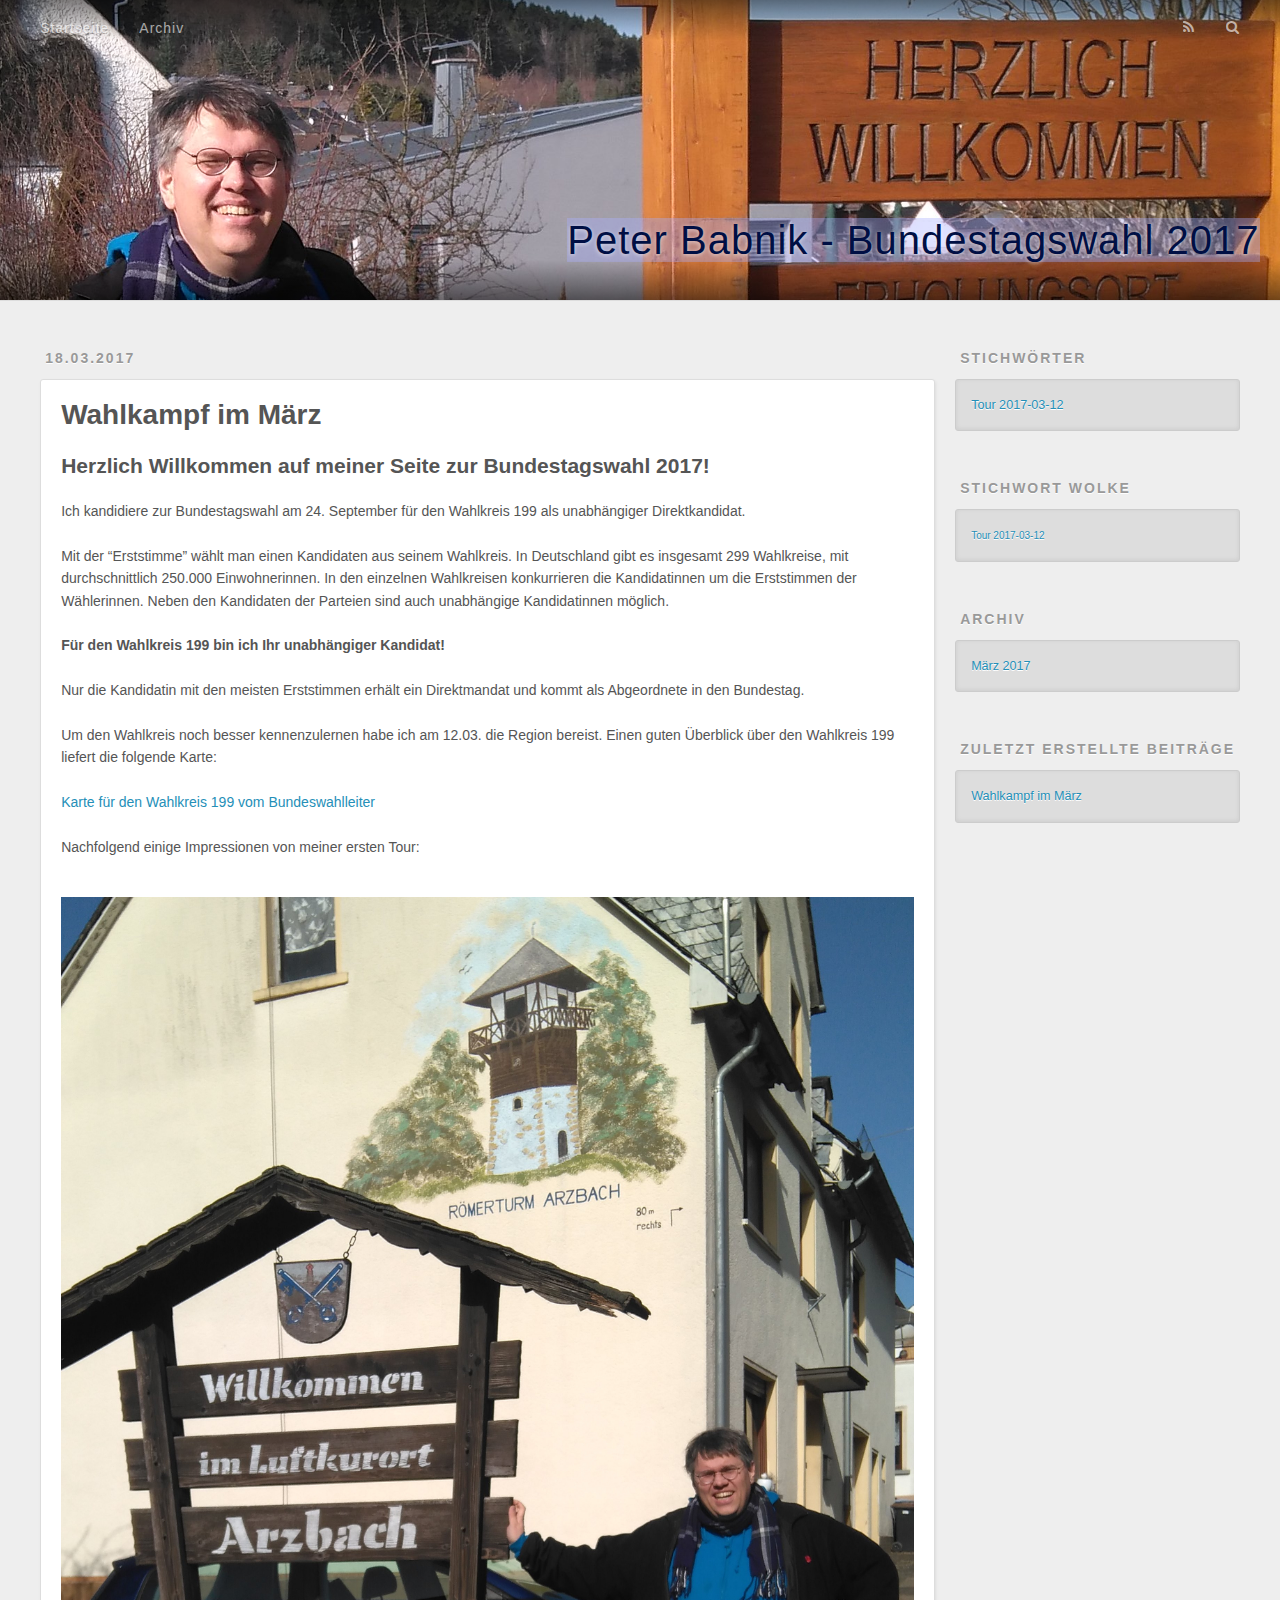
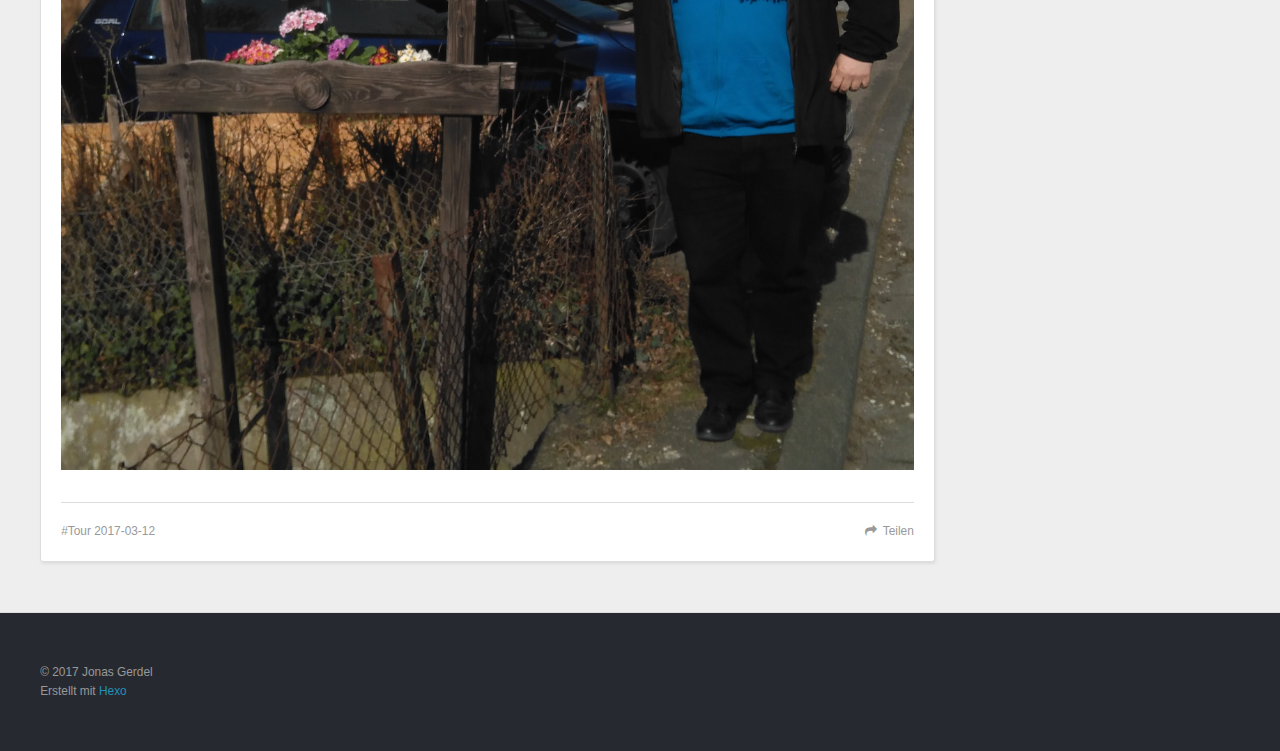
<file: index.html>
<!DOCTYPE html>
<html>
<head>
  <meta charset="utf-8">
  
  <title>Peter Babnik - Bundestagswahl 2017</title>
  <meta name="viewport" content="width=device-width, initial-scale=1, maximum-scale=1">
  <meta property="og:type" content="website">
<meta property="og:title" content="Peter Babnik - Bundestagswahl 2017">
<meta property="og:url" content="http://peterbabnik.de/index.html">
<meta property="og:site_name" content="Peter Babnik - Bundestagswahl 2017">
<meta name="twitter:card" content="summary">
<meta name="twitter:title" content="Peter Babnik - Bundestagswahl 2017">
  
    <link rel="alternate" href="/atom.xml" title="Peter Babnik - Bundestagswahl 2017" type="application/atom+xml">
  
  
    <link rel="icon" href="/favicon.png">
  
  
    <link href="//fonts.googleapis.com/css?family=Source+Code+Pro" rel="stylesheet" type="text/css">
  
  <link rel="stylesheet" href="/css/style.css">
  

</head>

<body>
  <div id="container">
    <div id="wrap">
      <header id="header">
  <div id="banner"></div>
  <div id="header-outer" class="outer">
    <div id="header-title" class="inner">
      <h1 id="logo-wrap">
        <a href="/" id="logo">Peter Babnik - Bundestagswahl 2017</a>
      </h1>
      
    </div>
    <div id="header-inner" class="inner">
      <nav id="main-nav">
        <a id="main-nav-toggle" class="nav-icon"></a>
        
          <a class="main-nav-link" href="/">Startseite</a>
        
          <a class="main-nav-link" href="/archives">Archiv</a>
        
      </nav>
      <nav id="sub-nav">
        
          <a id="nav-rss-link" class="nav-icon" href="/atom.xml" title="RSS Feed"></a>
        
        <a id="nav-search-btn" class="nav-icon" title="Suche"></a>
      </nav>
      <div id="search-form-wrap">
        <form action="//google.com/search" method="get" accept-charset="UTF-8" class="search-form"><input type="search" name="q" results="0" class="search-form-input" placeholder="Search"><button type="submit" class="search-form-submit">&#xF002;</button><input type="hidden" name="sitesearch" value="http://peterbabnik.de"></form>
      </div>
    </div>
  </div>
</header>
      <div class="outer">
        <section id="main">
  
    <article id="post-Wahlkampf-im-Marz" class="article article-type-post" itemscope itemprop="blogPost">
  <div class="article-meta">
    <a href="/2017/03/18/Wahlkampf-im-Marz/" class="article-date">
  <time datetime="2017-03-18T14:29:39.000Z" itemprop="datePublished">18.03.2017</time>
</a>
    
  </div>
  <div class="article-inner">
    
    
      <header class="article-header">
        
  
    <h1 itemprop="name">
      <a class="article-title" href="/2017/03/18/Wahlkampf-im-Marz/">Wahlkampf im März</a>
    </h1>
  

      </header>
    
    <div class="article-entry" itemprop="articleBody">
      
        <h2 id="Herzlich-Willkommen-auf-meiner-Seite-zur-Bundestagswahl-2017"><a href="#Herzlich-Willkommen-auf-meiner-Seite-zur-Bundestagswahl-2017" class="headerlink" title="Herzlich Willkommen auf meiner Seite zur Bundestagswahl 2017!"></a>Herzlich Willkommen auf meiner Seite zur Bundestagswahl 2017!</h2><p>Ich kandidiere zur Bundestagswahl am 24. September für den Wahlkreis 199 als unabhängiger Direktkandidat.</p>
<p>Mit der “Erststimme” wählt man einen Kandidaten aus seinem Wahlkreis. In Deutschland gibt es insgesamt 299 Wahlkreise, mit durchschnittlich 250.000 Einwohnerinnen. In den einzelnen Wahlkreisen konkurrieren die Kandidatinnen um die Erststimmen der Wählerinnen. Neben den Kandidaten der Parteien sind auch unabhängige Kandidatinnen möglich. </p>
<p><strong>Für den Wahlkreis 199 bin ich Ihr unabhängiger Kandidat!</strong> </p>
<p>Nur die Kandidatin mit den meisten Erststimmen erhält ein Direktmandat und kommt als Abgeordnete in den Bundestag. </p>
<p>Um den Wahlkreis noch besser kennenzulernen habe ich am 12.03. die Region bereist. Einen guten Überblick über den Wahlkreis 199 liefert die folgende Karte:</p>
<p><a href="https://www.bundeswahlleiter.de/dam/jcr/b606e00a-4bf8-4b0d-83d2-c006c476e2c0/btw17_wahlkreise_wkr199.pdf" target="_blank" rel="external">Karte für den Wahlkreis 199 vom Bundeswahlleiter</a></p>
<p>Nachfolgend einige Impressionen von meiner ersten Tour:</p>
<div><br><a class="fancybox" href="/images/tour20170312/Arzbach_X_01.jpg" title="schöner Orteingang mit Fassadenmalerei im Hintergrund"><img src="/images/tour20170312/Arzbach_X_01.jpg" alt="schöner Orteingang mit Fassadenmalerei im Hintergrund"><br></a></div><br><div style="display: none"><br><a class="fancybox" href="/images/tour20170312/Arzbach_X_02.jpg" title="im Ort Arzbach, weiter geht\'s nach Kemmenau"><img src="/images/tour20170312/Arzbach_X_02.jpg" alt="im Ort Arzbach, weiter geht\'s nach Kemmenau"><br><a class="fancybox" href="/images/tour20170312/Weyer_X_01.jpg" title="Peter gut gelaunt in Weyer"><img src="/images/tour20170312/Weyer_X_01.jpg" alt="Peter gut gelaunt in Weyer"><br><a class="fancybox" href="/images/tour20170312/Lierschied_X_01.jpg" title="später Nachmittag in Lierschied"><img src="/images/tour20170312/Lierschied_X_01.jpg" alt="später Nachmittag in Lierschied"><br></a></a></a></div>

      
    </div>
    <footer class="article-footer">
      <a data-url="http://peterbabnik.de/2017/03/18/Wahlkampf-im-Marz/" data-id="cj0fyb5xh000084dz2c6zj4hu" class="article-share-link">Teilen</a>
      
      
  <ul class="article-tag-list"><li class="article-tag-list-item"><a class="article-tag-list-link" href="/tags/Tour-2017-03-12/">Tour 2017-03-12</a></li></ul>

    </footer>
  </div>
  
</article>


  

</section>
        
          <aside id="sidebar">
  
    

  
    
  <div class="widget-wrap">
    <h3 class="widget-title">Stichwörter</h3>
    <div class="widget">
      <ul class="tag-list"><li class="tag-list-item"><a class="tag-list-link" href="/tags/Tour-2017-03-12/">Tour 2017-03-12</a></li></ul>
    </div>
  </div>


  
    
  <div class="widget-wrap">
    <h3 class="widget-title">Stichwort Wolke</h3>
    <div class="widget tagcloud">
      <a href="/tags/Tour-2017-03-12/" style="font-size: 10px;">Tour 2017-03-12</a>
    </div>
  </div>

  
    
  <div class="widget-wrap">
    <h3 class="widget-title">Archiv</h3>
    <div class="widget">
      <ul class="archive-list"><li class="archive-list-item"><a class="archive-list-link" href="/archives/2017/03/">März 2017</a></li></ul>
    </div>
  </div>


  
    
  <div class="widget-wrap">
    <h3 class="widget-title">zuletzt erstellte Beiträge</h3>
    <div class="widget">
      <ul>
        
          <li>
            <a href="/2017/03/18/Wahlkampf-im-Marz/">Wahlkampf im März</a>
          </li>
        
      </ul>
    </div>
  </div>

  
</aside>
        
      </div>
      <footer id="footer">
  
  <div class="outer">
    <div id="footer-info" class="inner">
      &copy; 2017 Jonas Gerdel<br>
      Erstellt mit <a href="http://hexo.io/" target="_blank">Hexo</a>
    </div>
  </div>
</footer>
    </div>
    <nav id="mobile-nav">
  
    <a href="/" class="mobile-nav-link">Startseite</a>
  
    <a href="/archives" class="mobile-nav-link">Archiv</a>
  
</nav>
    

<script src="//ajax.googleapis.com/ajax/libs/jquery/2.0.3/jquery.min.js"></script>


  <link rel="stylesheet" href="/fancybox/jquery.fancybox.css">
  <script src="/fancybox/jquery.fancybox.pack.js"></script>


<script src="/js/script.js"></script>

  </div>
</body>
</html>
</file>
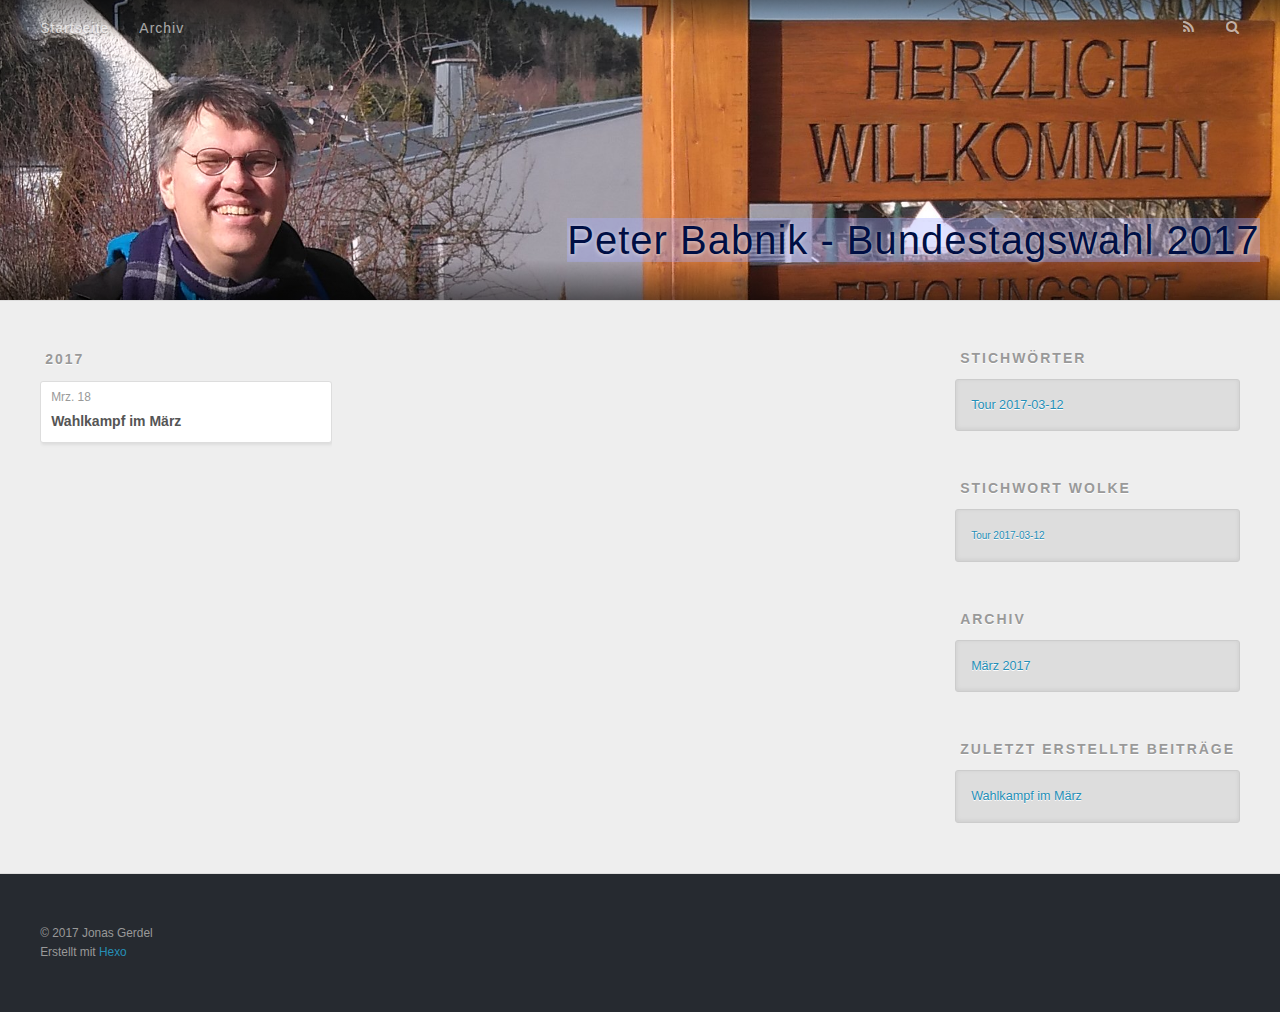
<file: archives/index.html>
<!DOCTYPE html>
<html>
<head>
  <meta charset="utf-8">
  
  <title>Archiv | Peter Babnik - Bundestagswahl 2017</title>
  <meta name="viewport" content="width=device-width, initial-scale=1, maximum-scale=1">
  <meta property="og:type" content="website">
<meta property="og:title" content="Peter Babnik - Bundestagswahl 2017">
<meta property="og:url" content="http://peterbabnik.de/archives/index.html">
<meta property="og:site_name" content="Peter Babnik - Bundestagswahl 2017">
<meta name="twitter:card" content="summary">
<meta name="twitter:title" content="Peter Babnik - Bundestagswahl 2017">
  
    <link rel="alternate" href="/atom.xml" title="Peter Babnik - Bundestagswahl 2017" type="application/atom+xml">
  
  
    <link rel="icon" href="/favicon.png">
  
  
    <link href="//fonts.googleapis.com/css?family=Source+Code+Pro" rel="stylesheet" type="text/css">
  
  <link rel="stylesheet" href="/css/style.css">
  

</head>

<body>
  <div id="container">
    <div id="wrap">
      <header id="header">
  <div id="banner"></div>
  <div id="header-outer" class="outer">
    <div id="header-title" class="inner">
      <h1 id="logo-wrap">
        <a href="/" id="logo">Peter Babnik - Bundestagswahl 2017</a>
      </h1>
      
    </div>
    <div id="header-inner" class="inner">
      <nav id="main-nav">
        <a id="main-nav-toggle" class="nav-icon"></a>
        
          <a class="main-nav-link" href="/">Startseite</a>
        
          <a class="main-nav-link" href="/archives">Archiv</a>
        
      </nav>
      <nav id="sub-nav">
        
          <a id="nav-rss-link" class="nav-icon" href="/atom.xml" title="RSS Feed"></a>
        
        <a id="nav-search-btn" class="nav-icon" title="Suche"></a>
      </nav>
      <div id="search-form-wrap">
        <form action="//google.com/search" method="get" accept-charset="UTF-8" class="search-form"><input type="search" name="q" results="0" class="search-form-input" placeholder="Search"><button type="submit" class="search-form-submit">&#xF002;</button><input type="hidden" name="sitesearch" value="http://peterbabnik.de"></form>
      </div>
    </div>
  </div>
</header>
      <div class="outer">
        <section id="main">
  
  
    
    
      
      
      <section class="archives-wrap">
        <div class="archive-year-wrap">
          <a href="/archives/2017" class="archive-year">2017</a>
        </div>
        <div class="archives">
    
    <article class="archive-article archive-type-post">
  <div class="archive-article-inner">
    <header class="archive-article-header">
      <a href="/2017/03/18/Wahlkampf-im-Marz/" class="archive-article-date">
  <time datetime="2017-03-18T14:29:39.000Z" itemprop="datePublished">Mrz. 18</time>
</a>
      
  
    <h1 itemprop="name">
      <a class="archive-article-title" href="/2017/03/18/Wahlkampf-im-Marz/">Wahlkampf im März</a>
    </h1>
  

    </header>
  </div>
</article>
  
  
    </div></section>
  

</section>
        
          <aside id="sidebar">
  
    

  
    
  <div class="widget-wrap">
    <h3 class="widget-title">Stichwörter</h3>
    <div class="widget">
      <ul class="tag-list"><li class="tag-list-item"><a class="tag-list-link" href="/tags/Tour-2017-03-12/">Tour 2017-03-12</a></li></ul>
    </div>
  </div>


  
    
  <div class="widget-wrap">
    <h3 class="widget-title">Stichwort Wolke</h3>
    <div class="widget tagcloud">
      <a href="/tags/Tour-2017-03-12/" style="font-size: 10px;">Tour 2017-03-12</a>
    </div>
  </div>

  
    
  <div class="widget-wrap">
    <h3 class="widget-title">Archiv</h3>
    <div class="widget">
      <ul class="archive-list"><li class="archive-list-item"><a class="archive-list-link" href="/archives/2017/03/">März 2017</a></li></ul>
    </div>
  </div>


  
    
  <div class="widget-wrap">
    <h3 class="widget-title">zuletzt erstellte Beiträge</h3>
    <div class="widget">
      <ul>
        
          <li>
            <a href="/2017/03/18/Wahlkampf-im-Marz/">Wahlkampf im März</a>
          </li>
        
      </ul>
    </div>
  </div>

  
</aside>
        
      </div>
      <footer id="footer">
  
  <div class="outer">
    <div id="footer-info" class="inner">
      &copy; 2017 Jonas Gerdel<br>
      Erstellt mit <a href="http://hexo.io/" target="_blank">Hexo</a>
    </div>
  </div>
</footer>
    </div>
    <nav id="mobile-nav">
  
    <a href="/" class="mobile-nav-link">Startseite</a>
  
    <a href="/archives" class="mobile-nav-link">Archiv</a>
  
</nav>
    

<script src="//ajax.googleapis.com/ajax/libs/jquery/2.0.3/jquery.min.js"></script>


  <link rel="stylesheet" href="/fancybox/jquery.fancybox.css">
  <script src="/fancybox/jquery.fancybox.pack.js"></script>


<script src="/js/script.js"></script>

  </div>
</body>
</html>
</file>
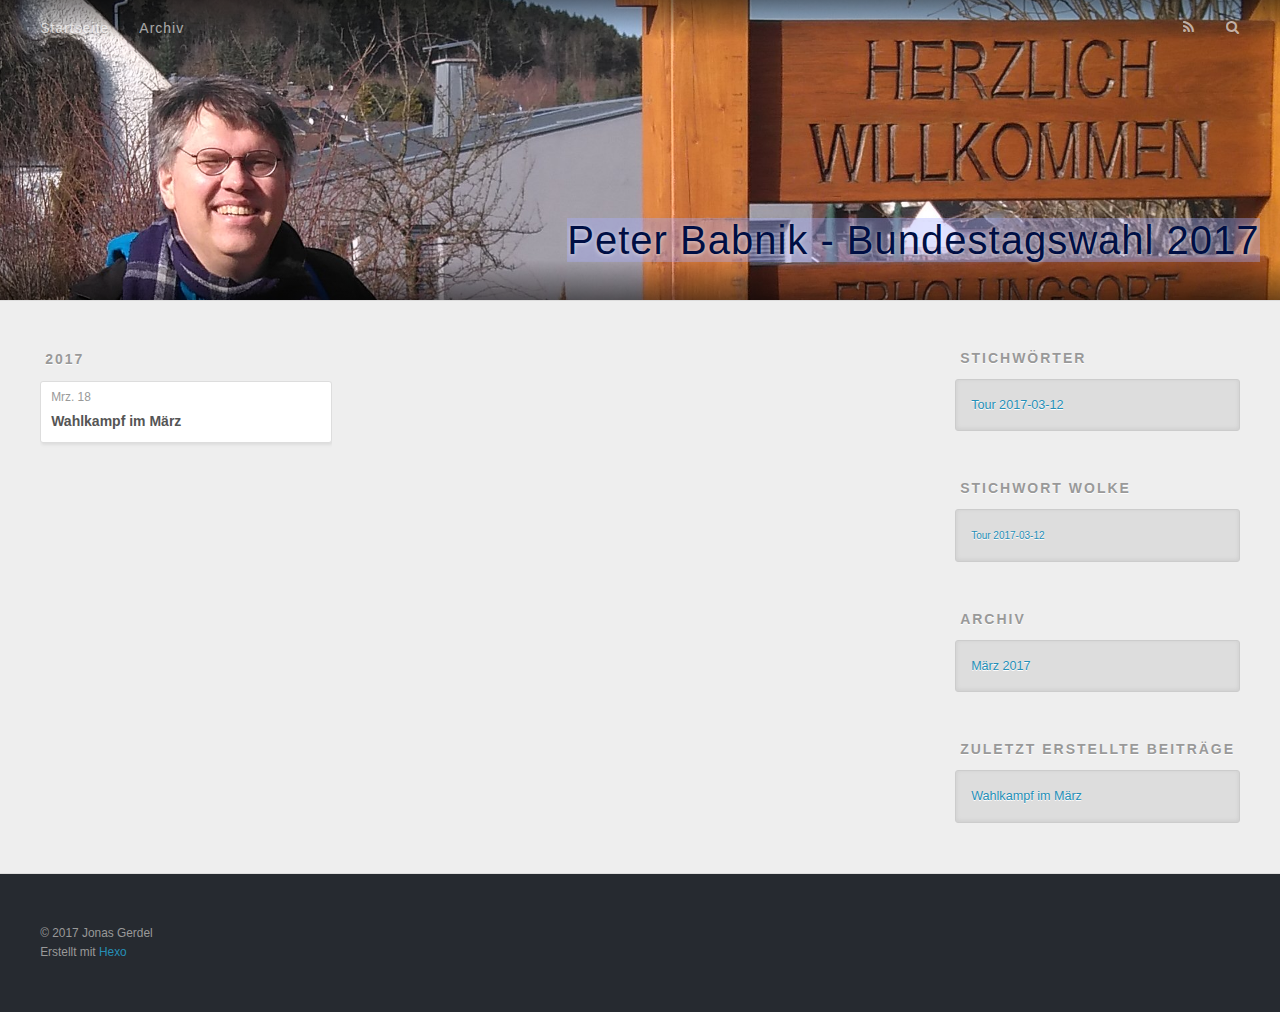
<file: archives/2017/index.html>
<!DOCTYPE html>
<html>
<head>
  <meta charset="utf-8">
  
  <title>Archiv: 2017 | Peter Babnik - Bundestagswahl 2017</title>
  <meta name="viewport" content="width=device-width, initial-scale=1, maximum-scale=1">
  <meta property="og:type" content="website">
<meta property="og:title" content="Peter Babnik - Bundestagswahl 2017">
<meta property="og:url" content="http://peterbabnik.de/archives/2017/index.html">
<meta property="og:site_name" content="Peter Babnik - Bundestagswahl 2017">
<meta name="twitter:card" content="summary">
<meta name="twitter:title" content="Peter Babnik - Bundestagswahl 2017">
  
    <link rel="alternate" href="/atom.xml" title="Peter Babnik - Bundestagswahl 2017" type="application/atom+xml">
  
  
    <link rel="icon" href="/favicon.png">
  
  
    <link href="//fonts.googleapis.com/css?family=Source+Code+Pro" rel="stylesheet" type="text/css">
  
  <link rel="stylesheet" href="/css/style.css">
  

</head>

<body>
  <div id="container">
    <div id="wrap">
      <header id="header">
  <div id="banner"></div>
  <div id="header-outer" class="outer">
    <div id="header-title" class="inner">
      <h1 id="logo-wrap">
        <a href="/" id="logo">Peter Babnik - Bundestagswahl 2017</a>
      </h1>
      
    </div>
    <div id="header-inner" class="inner">
      <nav id="main-nav">
        <a id="main-nav-toggle" class="nav-icon"></a>
        
          <a class="main-nav-link" href="/">Startseite</a>
        
          <a class="main-nav-link" href="/archives">Archiv</a>
        
      </nav>
      <nav id="sub-nav">
        
          <a id="nav-rss-link" class="nav-icon" href="/atom.xml" title="RSS Feed"></a>
        
        <a id="nav-search-btn" class="nav-icon" title="Suche"></a>
      </nav>
      <div id="search-form-wrap">
        <form action="//google.com/search" method="get" accept-charset="UTF-8" class="search-form"><input type="search" name="q" results="0" class="search-form-input" placeholder="Search"><button type="submit" class="search-form-submit">&#xF002;</button><input type="hidden" name="sitesearch" value="http://peterbabnik.de"></form>
      </div>
    </div>
  </div>
</header>
      <div class="outer">
        <section id="main">
  
  
    
    
      
      
      <section class="archives-wrap">
        <div class="archive-year-wrap">
          <a href="/archives/2017" class="archive-year">2017</a>
        </div>
        <div class="archives">
    
    <article class="archive-article archive-type-post">
  <div class="archive-article-inner">
    <header class="archive-article-header">
      <a href="/2017/03/18/Wahlkampf-im-Marz/" class="archive-article-date">
  <time datetime="2017-03-18T14:29:39.000Z" itemprop="datePublished">Mrz. 18</time>
</a>
      
  
    <h1 itemprop="name">
      <a class="archive-article-title" href="/2017/03/18/Wahlkampf-im-Marz/">Wahlkampf im März</a>
    </h1>
  

    </header>
  </div>
</article>
  
  
    </div></section>
  

</section>
        
          <aside id="sidebar">
  
    

  
    
  <div class="widget-wrap">
    <h3 class="widget-title">Stichwörter</h3>
    <div class="widget">
      <ul class="tag-list"><li class="tag-list-item"><a class="tag-list-link" href="/tags/Tour-2017-03-12/">Tour 2017-03-12</a></li></ul>
    </div>
  </div>


  
    
  <div class="widget-wrap">
    <h3 class="widget-title">Stichwort Wolke</h3>
    <div class="widget tagcloud">
      <a href="/tags/Tour-2017-03-12/" style="font-size: 10px;">Tour 2017-03-12</a>
    </div>
  </div>

  
    
  <div class="widget-wrap">
    <h3 class="widget-title">Archiv</h3>
    <div class="widget">
      <ul class="archive-list"><li class="archive-list-item"><a class="archive-list-link" href="/archives/2017/03/">März 2017</a></li></ul>
    </div>
  </div>


  
    
  <div class="widget-wrap">
    <h3 class="widget-title">zuletzt erstellte Beiträge</h3>
    <div class="widget">
      <ul>
        
          <li>
            <a href="/2017/03/18/Wahlkampf-im-Marz/">Wahlkampf im März</a>
          </li>
        
      </ul>
    </div>
  </div>

  
</aside>
        
      </div>
      <footer id="footer">
  
  <div class="outer">
    <div id="footer-info" class="inner">
      &copy; 2017 Jonas Gerdel<br>
      Erstellt mit <a href="http://hexo.io/" target="_blank">Hexo</a>
    </div>
  </div>
</footer>
    </div>
    <nav id="mobile-nav">
  
    <a href="/" class="mobile-nav-link">Startseite</a>
  
    <a href="/archives" class="mobile-nav-link">Archiv</a>
  
</nav>
    

<script src="//ajax.googleapis.com/ajax/libs/jquery/2.0.3/jquery.min.js"></script>


  <link rel="stylesheet" href="/fancybox/jquery.fancybox.css">
  <script src="/fancybox/jquery.fancybox.pack.js"></script>


<script src="/js/script.js"></script>

  </div>
</body>
</html>
</file>
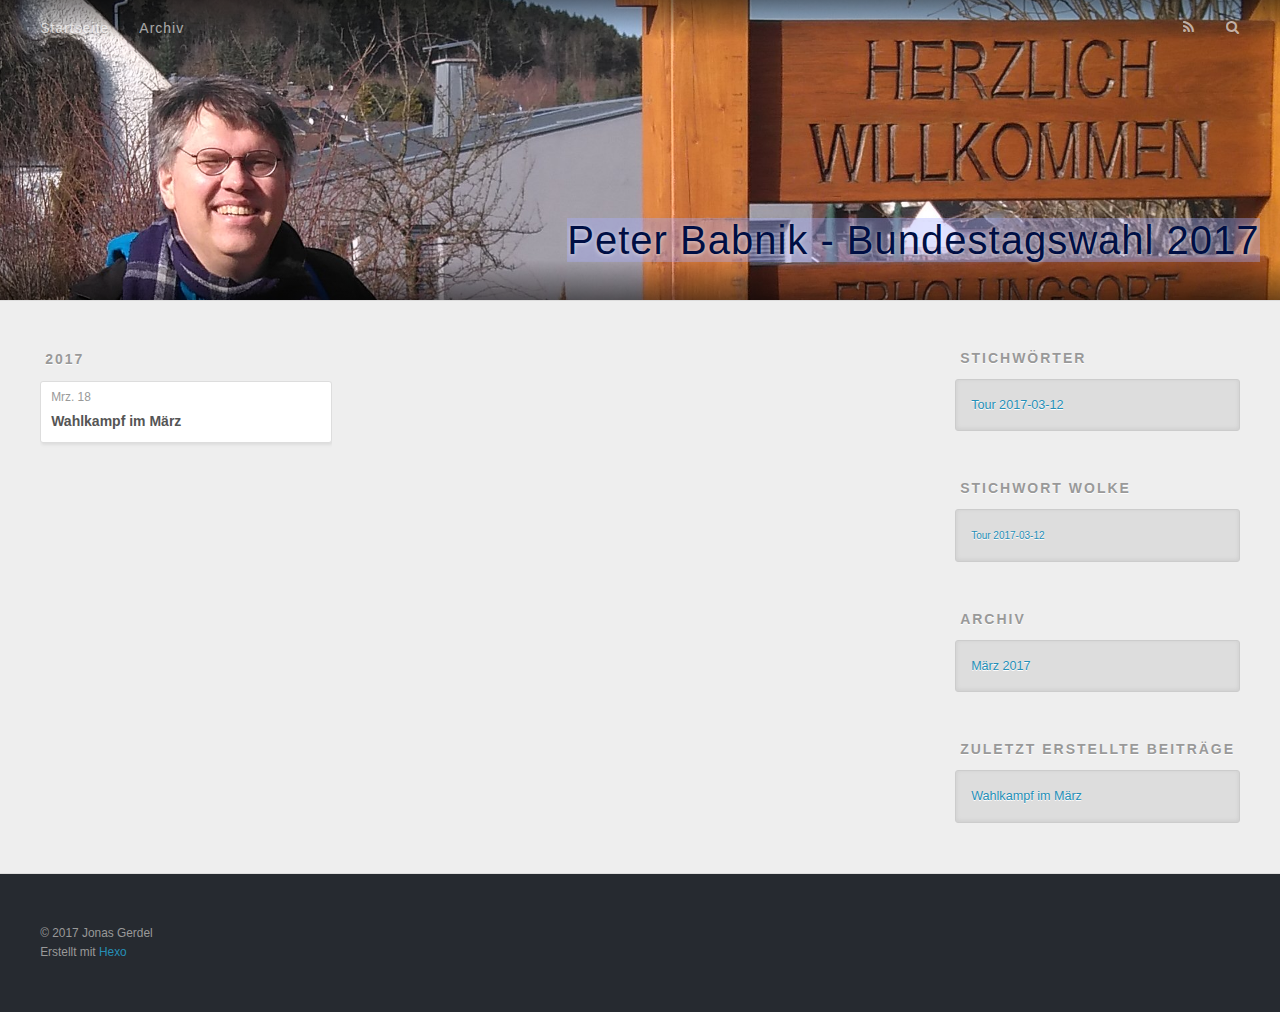
<file: tags/Tour-2017-03-12/index.html>
<!DOCTYPE html>
<html>
<head>
  <meta charset="utf-8">
  
  <title>Tag: Tour 2017-03-12 | Peter Babnik - Bundestagswahl 2017</title>
  <meta name="viewport" content="width=device-width, initial-scale=1, maximum-scale=1">
  <meta property="og:type" content="website">
<meta property="og:title" content="Peter Babnik - Bundestagswahl 2017">
<meta property="og:url" content="http://peterbabnik.de/tags/Tour-2017-03-12/index.html">
<meta property="og:site_name" content="Peter Babnik - Bundestagswahl 2017">
<meta name="twitter:card" content="summary">
<meta name="twitter:title" content="Peter Babnik - Bundestagswahl 2017">
  
    <link rel="alternate" href="/atom.xml" title="Peter Babnik - Bundestagswahl 2017" type="application/atom+xml">
  
  
    <link rel="icon" href="/favicon.png">
  
  
    <link href="//fonts.googleapis.com/css?family=Source+Code+Pro" rel="stylesheet" type="text/css">
  
  <link rel="stylesheet" href="/css/style.css">
  

</head>

<body>
  <div id="container">
    <div id="wrap">
      <header id="header">
  <div id="banner"></div>
  <div id="header-outer" class="outer">
    <div id="header-title" class="inner">
      <h1 id="logo-wrap">
        <a href="/" id="logo">Peter Babnik - Bundestagswahl 2017</a>
      </h1>
      
    </div>
    <div id="header-inner" class="inner">
      <nav id="main-nav">
        <a id="main-nav-toggle" class="nav-icon"></a>
        
          <a class="main-nav-link" href="/">Startseite</a>
        
          <a class="main-nav-link" href="/archives">Archiv</a>
        
      </nav>
      <nav id="sub-nav">
        
          <a id="nav-rss-link" class="nav-icon" href="/atom.xml" title="RSS Feed"></a>
        
        <a id="nav-search-btn" class="nav-icon" title="Suche"></a>
      </nav>
      <div id="search-form-wrap">
        <form action="//google.com/search" method="get" accept-charset="UTF-8" class="search-form"><input type="search" name="q" results="0" class="search-form-input" placeholder="Search"><button type="submit" class="search-form-submit">&#xF002;</button><input type="hidden" name="sitesearch" value="http://peterbabnik.de"></form>
      </div>
    </div>
  </div>
</header>
      <div class="outer">
        <section id="main">
  
  
    
    
      
      
      <section class="archives-wrap">
        <div class="archive-year-wrap">
          <a href="/archives/2017" class="archive-year">2017</a>
        </div>
        <div class="archives">
    
    <article class="archive-article archive-type-post">
  <div class="archive-article-inner">
    <header class="archive-article-header">
      <a href="/2017/03/18/Wahlkampf-im-Marz/" class="archive-article-date">
  <time datetime="2017-03-18T14:29:39.000Z" itemprop="datePublished">Mrz. 18</time>
</a>
      
  
    <h1 itemprop="name">
      <a class="archive-article-title" href="/2017/03/18/Wahlkampf-im-Marz/">Wahlkampf im März</a>
    </h1>
  

    </header>
  </div>
</article>
  
  
    </div></section>
  

</section>
        
          <aside id="sidebar">
  
    

  
    
  <div class="widget-wrap">
    <h3 class="widget-title">Stichwörter</h3>
    <div class="widget">
      <ul class="tag-list"><li class="tag-list-item"><a class="tag-list-link" href="/tags/Tour-2017-03-12/">Tour 2017-03-12</a></li></ul>
    </div>
  </div>


  
    
  <div class="widget-wrap">
    <h3 class="widget-title">Stichwort Wolke</h3>
    <div class="widget tagcloud">
      <a href="/tags/Tour-2017-03-12/" style="font-size: 10px;">Tour 2017-03-12</a>
    </div>
  </div>

  
    
  <div class="widget-wrap">
    <h3 class="widget-title">Archiv</h3>
    <div class="widget">
      <ul class="archive-list"><li class="archive-list-item"><a class="archive-list-link" href="/archives/2017/03/">März 2017</a></li></ul>
    </div>
  </div>


  
    
  <div class="widget-wrap">
    <h3 class="widget-title">zuletzt erstellte Beiträge</h3>
    <div class="widget">
      <ul>
        
          <li>
            <a href="/2017/03/18/Wahlkampf-im-Marz/">Wahlkampf im März</a>
          </li>
        
      </ul>
    </div>
  </div>

  
</aside>
        
      </div>
      <footer id="footer">
  
  <div class="outer">
    <div id="footer-info" class="inner">
      &copy; 2017 Jonas Gerdel<br>
      Erstellt mit <a href="http://hexo.io/" target="_blank">Hexo</a>
    </div>
  </div>
</footer>
    </div>
    <nav id="mobile-nav">
  
    <a href="/" class="mobile-nav-link">Startseite</a>
  
    <a href="/archives" class="mobile-nav-link">Archiv</a>
  
</nav>
    

<script src="//ajax.googleapis.com/ajax/libs/jquery/2.0.3/jquery.min.js"></script>


  <link rel="stylesheet" href="/fancybox/jquery.fancybox.css">
  <script src="/fancybox/jquery.fancybox.pack.js"></script>


<script src="/js/script.js"></script>

  </div>
</body>
</html>
</file>
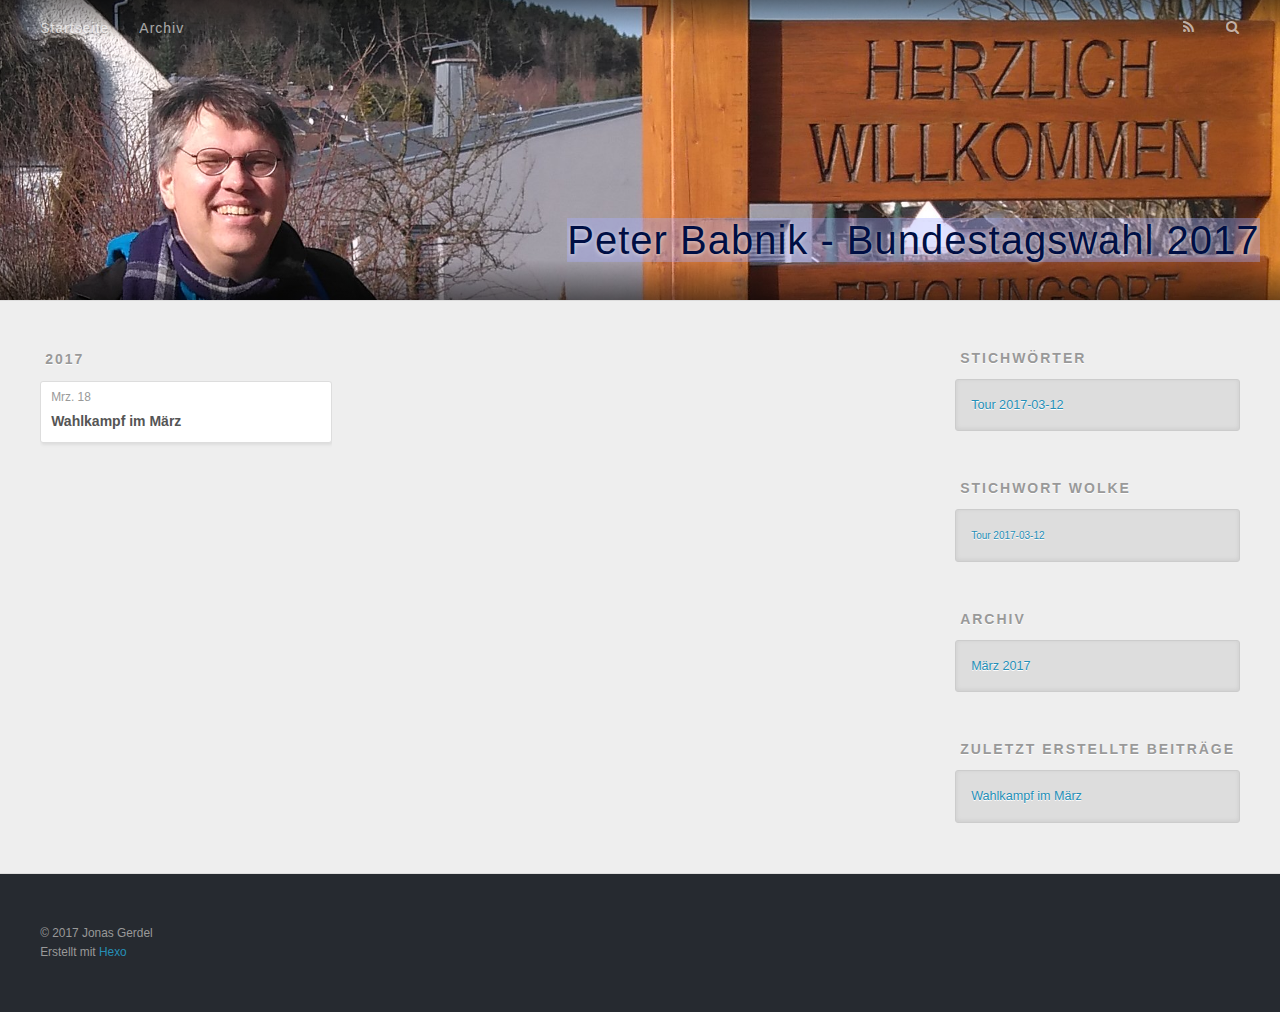
<file: archives/2017/03/index.html>
<!DOCTYPE html>
<html>
<head>
  <meta charset="utf-8">
  
  <title>Archiv: 2017/3 | Peter Babnik - Bundestagswahl 2017</title>
  <meta name="viewport" content="width=device-width, initial-scale=1, maximum-scale=1">
  <meta property="og:type" content="website">
<meta property="og:title" content="Peter Babnik - Bundestagswahl 2017">
<meta property="og:url" content="http://peterbabnik.de/archives/2017/03/index.html">
<meta property="og:site_name" content="Peter Babnik - Bundestagswahl 2017">
<meta name="twitter:card" content="summary">
<meta name="twitter:title" content="Peter Babnik - Bundestagswahl 2017">
  
    <link rel="alternate" href="/atom.xml" title="Peter Babnik - Bundestagswahl 2017" type="application/atom+xml">
  
  
    <link rel="icon" href="/favicon.png">
  
  
    <link href="//fonts.googleapis.com/css?family=Source+Code+Pro" rel="stylesheet" type="text/css">
  
  <link rel="stylesheet" href="/css/style.css">
  

</head>

<body>
  <div id="container">
    <div id="wrap">
      <header id="header">
  <div id="banner"></div>
  <div id="header-outer" class="outer">
    <div id="header-title" class="inner">
      <h1 id="logo-wrap">
        <a href="/" id="logo">Peter Babnik - Bundestagswahl 2017</a>
      </h1>
      
    </div>
    <div id="header-inner" class="inner">
      <nav id="main-nav">
        <a id="main-nav-toggle" class="nav-icon"></a>
        
          <a class="main-nav-link" href="/">Startseite</a>
        
          <a class="main-nav-link" href="/archives">Archiv</a>
        
      </nav>
      <nav id="sub-nav">
        
          <a id="nav-rss-link" class="nav-icon" href="/atom.xml" title="RSS Feed"></a>
        
        <a id="nav-search-btn" class="nav-icon" title="Suche"></a>
      </nav>
      <div id="search-form-wrap">
        <form action="//google.com/search" method="get" accept-charset="UTF-8" class="search-form"><input type="search" name="q" results="0" class="search-form-input" placeholder="Search"><button type="submit" class="search-form-submit">&#xF002;</button><input type="hidden" name="sitesearch" value="http://peterbabnik.de"></form>
      </div>
    </div>
  </div>
</header>
      <div class="outer">
        <section id="main">
  
  
    
    
      
      
      <section class="archives-wrap">
        <div class="archive-year-wrap">
          <a href="/archives/2017" class="archive-year">2017</a>
        </div>
        <div class="archives">
    
    <article class="archive-article archive-type-post">
  <div class="archive-article-inner">
    <header class="archive-article-header">
      <a href="/2017/03/18/Wahlkampf-im-Marz/" class="archive-article-date">
  <time datetime="2017-03-18T14:29:39.000Z" itemprop="datePublished">Mrz. 18</time>
</a>
      
  
    <h1 itemprop="name">
      <a class="archive-article-title" href="/2017/03/18/Wahlkampf-im-Marz/">Wahlkampf im März</a>
    </h1>
  

    </header>
  </div>
</article>
  
  
    </div></section>
  

</section>
        
          <aside id="sidebar">
  
    

  
    
  <div class="widget-wrap">
    <h3 class="widget-title">Stichwörter</h3>
    <div class="widget">
      <ul class="tag-list"><li class="tag-list-item"><a class="tag-list-link" href="/tags/Tour-2017-03-12/">Tour 2017-03-12</a></li></ul>
    </div>
  </div>


  
    
  <div class="widget-wrap">
    <h3 class="widget-title">Stichwort Wolke</h3>
    <div class="widget tagcloud">
      <a href="/tags/Tour-2017-03-12/" style="font-size: 10px;">Tour 2017-03-12</a>
    </div>
  </div>

  
    
  <div class="widget-wrap">
    <h3 class="widget-title">Archiv</h3>
    <div class="widget">
      <ul class="archive-list"><li class="archive-list-item"><a class="archive-list-link" href="/archives/2017/03/">März 2017</a></li></ul>
    </div>
  </div>


  
    
  <div class="widget-wrap">
    <h3 class="widget-title">zuletzt erstellte Beiträge</h3>
    <div class="widget">
      <ul>
        
          <li>
            <a href="/2017/03/18/Wahlkampf-im-Marz/">Wahlkampf im März</a>
          </li>
        
      </ul>
    </div>
  </div>

  
</aside>
        
      </div>
      <footer id="footer">
  
  <div class="outer">
    <div id="footer-info" class="inner">
      &copy; 2017 Jonas Gerdel<br>
      Erstellt mit <a href="http://hexo.io/" target="_blank">Hexo</a>
    </div>
  </div>
</footer>
    </div>
    <nav id="mobile-nav">
  
    <a href="/" class="mobile-nav-link">Startseite</a>
  
    <a href="/archives" class="mobile-nav-link">Archiv</a>
  
</nav>
    

<script src="//ajax.googleapis.com/ajax/libs/jquery/2.0.3/jquery.min.js"></script>


  <link rel="stylesheet" href="/fancybox/jquery.fancybox.css">
  <script src="/fancybox/jquery.fancybox.pack.js"></script>


<script src="/js/script.js"></script>

  </div>
</body>
</html>
</file>
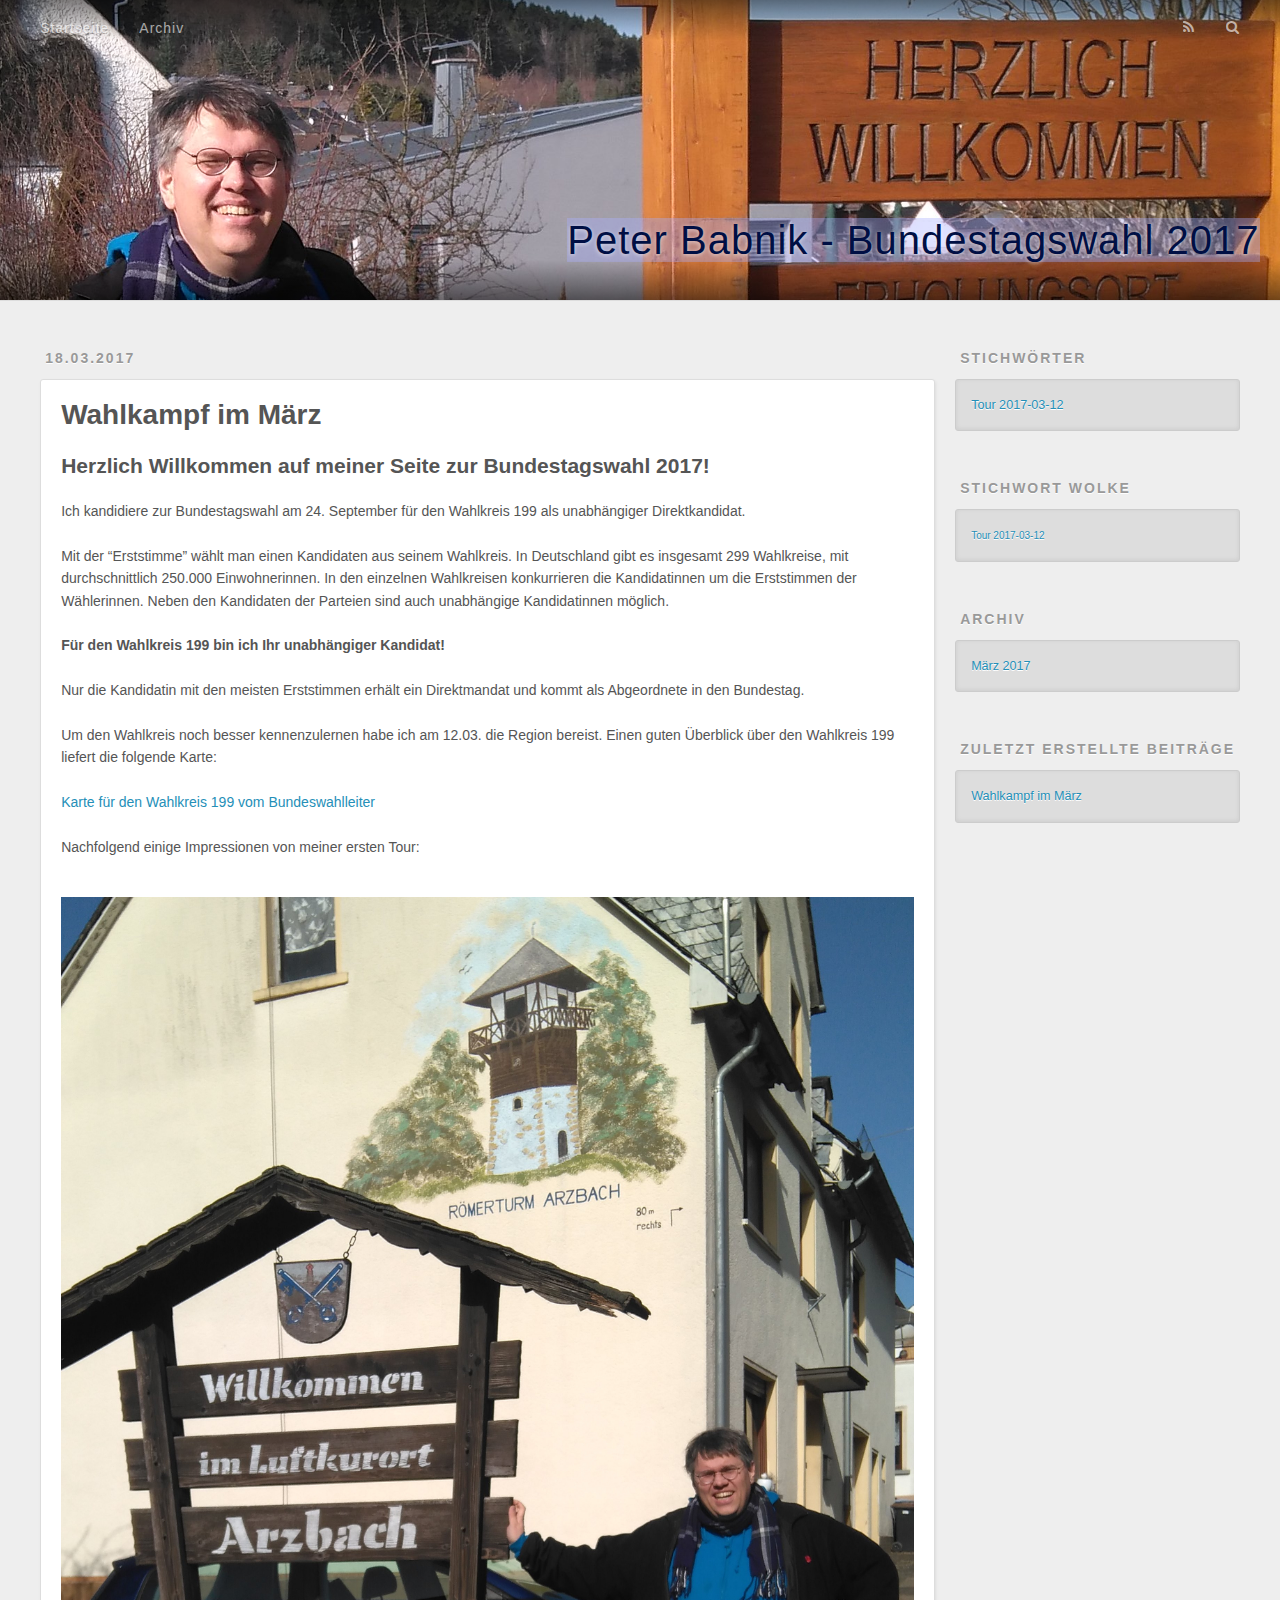
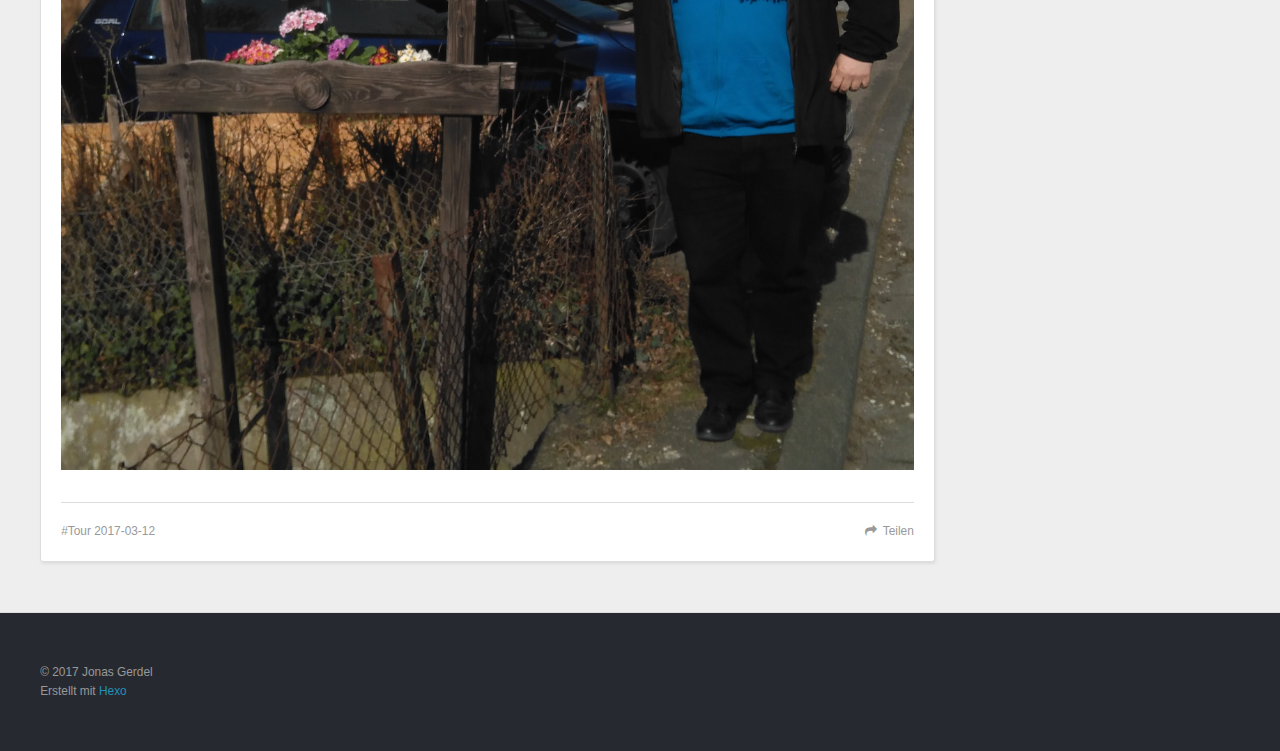
<file: 2017/03/18/Wahlkampf-im-Marz/index.html>
<!DOCTYPE html>
<html>
<head>
  <meta charset="utf-8">
  
  <title>Wahlkampf im März | Peter Babnik - Bundestagswahl 2017</title>
  <meta name="viewport" content="width=device-width, initial-scale=1, maximum-scale=1">
  <meta name="description" content="Herzlich Willkommen auf meiner Seite zur Bundestagswahl 2017!Ich kandidiere zur Bundestagswahl am 24. September für den Wahlkreis 199 als unabhängiger Direktkandidat.
Mit der “Erststimme” wählt man ei">
<meta property="og:type" content="article">
<meta property="og:title" content="Wahlkampf im März">
<meta property="og:url" content="http://peterbabnik.de/2017/03/18/Wahlkampf-im-Marz/index.html">
<meta property="og:site_name" content="Peter Babnik - Bundestagswahl 2017">
<meta property="og:description" content="Herzlich Willkommen auf meiner Seite zur Bundestagswahl 2017!Ich kandidiere zur Bundestagswahl am 24. September für den Wahlkreis 199 als unabhängiger Direktkandidat.
Mit der “Erststimme” wählt man ei">
<meta property="og:image" content="http://peterbabnik.de/images/tour20170312/Arzbach_X_01.jpg">
<meta property="og:image" content="http://peterbabnik.de/images/tour20170312/Arzbach_X_02.jpg">
<meta property="og:image" content="http://peterbabnik.de/images/tour20170312/Weyer_X_01.jpg">
<meta property="og:image" content="http://peterbabnik.de/images/tour20170312/Lierschied_X_01.jpg">
<meta property="og:updated_time" content="2017-03-19T00:16:09.788Z">
<meta name="twitter:card" content="summary">
<meta name="twitter:title" content="Wahlkampf im März">
<meta name="twitter:description" content="Herzlich Willkommen auf meiner Seite zur Bundestagswahl 2017!Ich kandidiere zur Bundestagswahl am 24. September für den Wahlkreis 199 als unabhängiger Direktkandidat.
Mit der “Erststimme” wählt man ei">
<meta name="twitter:image" content="http://peterbabnik.de/images/tour20170312/Arzbach_X_01.jpg">
  
    <link rel="alternate" href="/atom.xml" title="Peter Babnik - Bundestagswahl 2017" type="application/atom+xml">
  
  
    <link rel="icon" href="/favicon.png">
  
  
    <link href="//fonts.googleapis.com/css?family=Source+Code+Pro" rel="stylesheet" type="text/css">
  
  <link rel="stylesheet" href="/css/style.css">
  

</head>

<body>
  <div id="container">
    <div id="wrap">
      <header id="header">
  <div id="banner"></div>
  <div id="header-outer" class="outer">
    <div id="header-title" class="inner">
      <h1 id="logo-wrap">
        <a href="/" id="logo">Peter Babnik - Bundestagswahl 2017</a>
      </h1>
      
    </div>
    <div id="header-inner" class="inner">
      <nav id="main-nav">
        <a id="main-nav-toggle" class="nav-icon"></a>
        
          <a class="main-nav-link" href="/">Startseite</a>
        
          <a class="main-nav-link" href="/archives">Archiv</a>
        
      </nav>
      <nav id="sub-nav">
        
          <a id="nav-rss-link" class="nav-icon" href="/atom.xml" title="RSS Feed"></a>
        
        <a id="nav-search-btn" class="nav-icon" title="Suche"></a>
      </nav>
      <div id="search-form-wrap">
        <form action="//google.com/search" method="get" accept-charset="UTF-8" class="search-form"><input type="search" name="q" results="0" class="search-form-input" placeholder="Search"><button type="submit" class="search-form-submit">&#xF002;</button><input type="hidden" name="sitesearch" value="http://peterbabnik.de"></form>
      </div>
    </div>
  </div>
</header>
      <div class="outer">
        <section id="main"><article id="post-Wahlkampf-im-Marz" class="article article-type-post" itemscope itemprop="blogPost">
  <div class="article-meta">
    <a href="/2017/03/18/Wahlkampf-im-Marz/" class="article-date">
  <time datetime="2017-03-18T14:29:39.000Z" itemprop="datePublished">18.03.2017</time>
</a>
    
  </div>
  <div class="article-inner">
    
    
      <header class="article-header">
        
  
    <h1 class="article-title" itemprop="name">
      Wahlkampf im März
    </h1>
  

      </header>
    
    <div class="article-entry" itemprop="articleBody">
      
        <h2 id="Herzlich-Willkommen-auf-meiner-Seite-zur-Bundestagswahl-2017"><a href="#Herzlich-Willkommen-auf-meiner-Seite-zur-Bundestagswahl-2017" class="headerlink" title="Herzlich Willkommen auf meiner Seite zur Bundestagswahl 2017!"></a>Herzlich Willkommen auf meiner Seite zur Bundestagswahl 2017!</h2><p>Ich kandidiere zur Bundestagswahl am 24. September für den Wahlkreis 199 als unabhängiger Direktkandidat.</p>
<p>Mit der “Erststimme” wählt man einen Kandidaten aus seinem Wahlkreis. In Deutschland gibt es insgesamt 299 Wahlkreise, mit durchschnittlich 250.000 Einwohnerinnen. In den einzelnen Wahlkreisen konkurrieren die Kandidatinnen um die Erststimmen der Wählerinnen. Neben den Kandidaten der Parteien sind auch unabhängige Kandidatinnen möglich. </p>
<p><strong>Für den Wahlkreis 199 bin ich Ihr unabhängiger Kandidat!</strong> </p>
<p>Nur die Kandidatin mit den meisten Erststimmen erhält ein Direktmandat und kommt als Abgeordnete in den Bundestag. </p>
<p>Um den Wahlkreis noch besser kennenzulernen habe ich am 12.03. die Region bereist. Einen guten Überblick über den Wahlkreis 199 liefert die folgende Karte:</p>
<p><a href="https://www.bundeswahlleiter.de/dam/jcr/b606e00a-4bf8-4b0d-83d2-c006c476e2c0/btw17_wahlkreise_wkr199.pdf" target="_blank" rel="external">Karte für den Wahlkreis 199 vom Bundeswahlleiter</a></p>
<p>Nachfolgend einige Impressionen von meiner ersten Tour:</p>
<div><br><a class="fancybox" href="/images/tour20170312/Arzbach_X_01.jpg" title="schöner Orteingang mit Fassadenmalerei im Hintergrund"><img src="/images/tour20170312/Arzbach_X_01.jpg" alt="schöner Orteingang mit Fassadenmalerei im Hintergrund"><br></a></div><br><div style="display: none"><br><a class="fancybox" href="/images/tour20170312/Arzbach_X_02.jpg" title="im Ort Arzbach, weiter geht\'s nach Kemmenau"><img src="/images/tour20170312/Arzbach_X_02.jpg" alt="im Ort Arzbach, weiter geht\'s nach Kemmenau"><br><a class="fancybox" href="/images/tour20170312/Weyer_X_01.jpg" title="Peter gut gelaunt in Weyer"><img src="/images/tour20170312/Weyer_X_01.jpg" alt="Peter gut gelaunt in Weyer"><br><a class="fancybox" href="/images/tour20170312/Lierschied_X_01.jpg" title="später Nachmittag in Lierschied"><img src="/images/tour20170312/Lierschied_X_01.jpg" alt="später Nachmittag in Lierschied"><br></a></a></a></div>

      
    </div>
    <footer class="article-footer">
      <a data-url="http://peterbabnik.de/2017/03/18/Wahlkampf-im-Marz/" data-id="cj0fyb5xh000084dz2c6zj4hu" class="article-share-link">Teilen</a>
      
      
  <ul class="article-tag-list"><li class="article-tag-list-item"><a class="article-tag-list-link" href="/tags/Tour-2017-03-12/">Tour 2017-03-12</a></li></ul>

    </footer>
  </div>
  
    
  
</article>

</section>
        
          <aside id="sidebar">
  
    

  
    
  <div class="widget-wrap">
    <h3 class="widget-title">Stichwörter</h3>
    <div class="widget">
      <ul class="tag-list"><li class="tag-list-item"><a class="tag-list-link" href="/tags/Tour-2017-03-12/">Tour 2017-03-12</a></li></ul>
    </div>
  </div>


  
    
  <div class="widget-wrap">
    <h3 class="widget-title">Stichwort Wolke</h3>
    <div class="widget tagcloud">
      <a href="/tags/Tour-2017-03-12/" style="font-size: 10px;">Tour 2017-03-12</a>
    </div>
  </div>

  
    
  <div class="widget-wrap">
    <h3 class="widget-title">Archiv</h3>
    <div class="widget">
      <ul class="archive-list"><li class="archive-list-item"><a class="archive-list-link" href="/archives/2017/03/">März 2017</a></li></ul>
    </div>
  </div>


  
    
  <div class="widget-wrap">
    <h3 class="widget-title">zuletzt erstellte Beiträge</h3>
    <div class="widget">
      <ul>
        
          <li>
            <a href="/2017/03/18/Wahlkampf-im-Marz/">Wahlkampf im März</a>
          </li>
        
      </ul>
    </div>
  </div>

  
</aside>
        
      </div>
      <footer id="footer">
  
  <div class="outer">
    <div id="footer-info" class="inner">
      &copy; 2017 Jonas Gerdel<br>
      Erstellt mit <a href="http://hexo.io/" target="_blank">Hexo</a>
    </div>
  </div>
</footer>
    </div>
    <nav id="mobile-nav">
  
    <a href="/" class="mobile-nav-link">Startseite</a>
  
    <a href="/archives" class="mobile-nav-link">Archiv</a>
  
</nav>
    

<script src="//ajax.googleapis.com/ajax/libs/jquery/2.0.3/jquery.min.js"></script>


  <link rel="stylesheet" href="/fancybox/jquery.fancybox.css">
  <script src="/fancybox/jquery.fancybox.pack.js"></script>


<script src="/js/script.js"></script>

  </div>
</body>
</html>
</file>
<file: css/style.css>
body {
  width: 100%;
}
body:before,
body:after {
  content: "";
  display: table;
}
body:after {
  clear: both;
}
html,
body,
div,
span,
applet,
object,
iframe,
h1,
h2,
h3,
h4,
h5,
h6,
p,
blockquote,
pre,
a,
abbr,
acronym,
address,
big,
cite,
code,
del,
dfn,
em,
img,
ins,
kbd,
q,
s,
samp,
small,
strike,
strong,
sub,
sup,
tt,
var,
dl,
dt,
dd,
ol,
ul,
li,
fieldset,
form,
label,
legend,
table,
caption,
tbody,
tfoot,
thead,
tr,
th,
td {
  margin: 0;
  padding: 0;
  border: 0;
  outline: 0;
  font-weight: inherit;
  font-style: inherit;
  font-family: inherit;
  font-size: 100%;
  vertical-align: baseline;
}
body {
  line-height: 1;
  color: #000;
  background: #fff;
}
ol,
ul {
  list-style: none;
}
table {
  border-collapse: separate;
  border-spacing: 0;
  vertical-align: middle;
}
caption,
th,
td {
  text-align: left;
  font-weight: normal;
  vertical-align: middle;
}
a img {
  border: none;
}
input,
button {
  margin: 0;
  padding: 0;
}
input::-moz-focus-inner,
button::-moz-focus-inner {
  border: 0;
  padding: 0;
}
@font-face {
  font-family: FontAwesome;
  font-style: normal;
  font-weight: normal;
  src: url("fonts/fontawesome-webfont.eot?v=#4.0.3");
  src: url("fonts/fontawesome-webfont.eot?#iefix&v=#4.0.3") format("embedded-opentype"), url("fonts/fontawesome-webfont.woff?v=#4.0.3") format("woff"), url("fonts/fontawesome-webfont.ttf?v=#4.0.3") format("truetype"), url("fonts/fontawesome-webfont.svg#fontawesomeregular?v=#4.0.3") format("svg");
}
html,
body,
#container {
  height: 100%;
}
body {
  background: #eee;
  font: 14px "Helvetica Neue", Helvetica, Arial, sans-serif;
  -webkit-text-size-adjust: 100%;
}
.outer {
  max-width: 1220px;
  margin: 0 auto;
  padding: 0 20px;
}
.outer:before,
.outer:after {
  content: "";
  display: table;
}
.outer:after {
  clear: both;
}
.inner {
  display: inline;
  float: left;
  width: 98.33333333333333%;
  margin: 0 0.833333333333333%;
}
.left,
.alignleft {
  float: left;
}
.right,
.alignright {
  float: right;
}
.clear {
  clear: both;
}
#container {
  position: relative;
}
.mobile-nav-on {
  overflow: hidden;
}
#wrap {
  height: 100%;
  width: 100%;
  position: absolute;
  top: 0;
  left: 0;
  -webkit-transition: 0.2s ease-out;
  -moz-transition: 0.2s ease-out;
  -ms-transition: 0.2s ease-out;
  transition: 0.2s ease-out;
  z-index: 1;
  background: #eee;
}
.mobile-nav-on #wrap {
  left: 280px;
}
@media screen and (min-width: 768px) {
  #main {
    display: inline;
    float: left;
    width: 73.33333333333333%;
    margin: 0 0.833333333333333%;
  }
}
.article-date,
.article-category-link,
.archive-year,
.widget-title {
  text-decoration: none;
  text-transform: uppercase;
  letter-spacing: 2px;
  color: #999;
  margin-bottom: 1em;
  margin-left: 5px;
  line-height: 1em;
  text-shadow: 0 1px #fff;
  font-weight: bold;
}
.article-inner,
.archive-article-inner {
  background: #fff;
  -webkit-box-shadow: 1px 2px 3px #ddd;
  box-shadow: 1px 2px 3px #ddd;
  border: 1px solid #ddd;
  border-radius: 3px;
}
.article-entry h1,
.widget h1 {
  font-size: 2em;
}
.article-entry h2,
.widget h2 {
  font-size: 1.5em;
}
.article-entry h3,
.widget h3 {
  font-size: 1.3em;
}
.article-entry h4,
.widget h4 {
  font-size: 1.2em;
}
.article-entry h5,
.widget h5 {
  font-size: 1em;
}
.article-entry h6,
.widget h6 {
  font-size: 1em;
  color: #999;
}
.article-entry hr,
.widget hr {
  border: 1px dashed #ddd;
}
.article-entry strong,
.widget strong {
  font-weight: bold;
}
.article-entry em,
.widget em,
.article-entry cite,
.widget cite {
  font-style: italic;
}
.article-entry sup,
.widget sup,
.article-entry sub,
.widget sub {
  font-size: 0.75em;
  line-height: 0;
  position: relative;
  vertical-align: baseline;
}
.article-entry sup,
.widget sup {
  top: -0.5em;
}
.article-entry sub,
.widget sub {
  bottom: -0.2em;
}
.article-entry small,
.widget small {
  font-size: 0.85em;
}
.article-entry acronym,
.widget acronym,
.article-entry abbr,
.widget abbr {
  border-bottom: 1px dotted;
}
.article-entry ul,
.widget ul,
.article-entry ol,
.widget ol,
.article-entry dl,
.widget dl {
  margin: 0 20px;
  line-height: 1.6em;
}
.article-entry ul ul,
.widget ul ul,
.article-entry ol ul,
.widget ol ul,
.article-entry ul ol,
.widget ul ol,
.article-entry ol ol,
.widget ol ol {
  margin-top: 0;
  margin-bottom: 0;
}
.article-entry ul,
.widget ul {
  list-style: disc;
}
.article-entry ol,
.widget ol {
  list-style: decimal;
}
.article-entry dt,
.widget dt {
  font-weight: bold;
}
#header {
  height: 300px;
  position: relative;
  border-bottom: 1px solid #ddd;
}
#header:before,
#header:after {
  content: "";
  position: absolute;
  left: 0;
  right: 0;
  height: 40px;
}
#header:before {
  top: 0;
  background: -webkit-linear-gradient(rgba(0,0,0,0.5), transparent);
  background: -moz-linear-gradient(rgba(0,0,0,0.5), transparent);
  background: -ms-linear-gradient(rgba(0,0,0,0.5), transparent);
  background: linear-gradient(rgba(0,0,0,0.5), transparent);
}
#header:after {
  bottom: 0;
  background: -webkit-linear-gradient(transparent, rgba(0,0,0,0.5));
  background: -moz-linear-gradient(transparent, rgba(0,0,0,0.5));
  background: -ms-linear-gradient(transparent, rgba(0,0,0,0.5));
  background: linear-gradient(transparent, rgba(0,0,0,0.5));
}
#header-outer {
  height: 100%;
  position: relative;
}
#header-inner {
  position: relative;
  overflow: hidden;
}
#banner {
  position: absolute;
  top: 0;
  left: 0;
  width: 100%;
  height: 100%;
  background: url("images/PeterWelcome.png") center #000;
  -webkit-background-size: cover;
  -moz-background-size: cover;
  background-size: cover;
  z-index: -1;
}
#header-title {
  text-align: right;
  height: 40px;
  position: absolute;
  top: 80%;
  left: 0;
  margin-top: -20px;
}
#logo,
#subtitle {
  text-decoration: none;
  color: #000f44;
  background: rgba(170,175,255,0.376);
  font-weight: 300;
  text-shadow: 0 1px 4px rgba(255,255,255,0.627);
}
#logo {
  font-size: 40px;
  line-height: 40px;
  letter-spacing: 1px;
}
#subtitle {
  font-size: 16px;
  line-height: 16px;
  letter-spacing: 1px;
}
#subtitle-wrap {
  margin-top: 16px;
}
#main-nav {
  float: left;
  margin-left: -15px;
}
.nav-icon,
.main-nav-link {
  float: left;
  color: #fff;
  opacity: 0.6;
  text-decoration: none;
  text-shadow: 0 1px rgba(0,0,0,0.2);
  -webkit-transition: opacity 0.2s;
  -moz-transition: opacity 0.2s;
  -ms-transition: opacity 0.2s;
  transition: opacity 0.2s;
  display: block;
  padding: 20px 15px;
}
.nav-icon:hover,
.main-nav-link:hover {
  opacity: 1;
}
.nav-icon {
  font-family: FontAwesome;
  text-align: center;
  font-size: 14px;
  width: 14px;
  height: 14px;
  padding: 20px 15px;
  position: relative;
  cursor: pointer;
}
.main-nav-link {
  font-weight: 300;
  letter-spacing: 1px;
}
@media screen and (max-width: 479px) {
  .main-nav-link {
    display: none;
  }
}
#main-nav-toggle {
  display: none;
}
#main-nav-toggle:before {
  content: "\f0c9";
}
@media screen and (max-width: 479px) {
  #main-nav-toggle {
    display: block;
  }
}
#sub-nav {
  float: right;
  margin-right: -15px;
}
#nav-rss-link:before {
  content: "\f09e";
}
#nav-search-btn:before {
  content: "\f002";
}
#search-form-wrap {
  position: absolute;
  top: 15px;
  width: 150px;
  height: 30px;
  right: -150px;
  opacity: 0;
  -webkit-transition: 0.2s ease-out;
  -moz-transition: 0.2s ease-out;
  -ms-transition: 0.2s ease-out;
  transition: 0.2s ease-out;
}
#search-form-wrap.on {
  opacity: 1;
  right: 0;
}
@media screen and (max-width: 479px) {
  #search-form-wrap {
    width: 100%;
    right: -100%;
  }
}
.search-form {
  position: absolute;
  top: 0;
  left: 0;
  right: 0;
  background: #fff;
  padding: 5px 15px;
  border-radius: 15px;
  -webkit-box-shadow: 0 0 10px rgba(0,0,0,0.3);
  box-shadow: 0 0 10px rgba(0,0,0,0.3);
}
.search-form-input {
  border: none;
  background: none;
  color: #555;
  width: 100%;
  font: 13px "Helvetica Neue", Helvetica, Arial, sans-serif;
  outline: none;
}
.search-form-input::-webkit-search-results-decoration,
.search-form-input::-webkit-search-cancel-button {
  -webkit-appearance: none;
}
.search-form-submit {
  position: absolute;
  top: 50%;
  right: 10px;
  margin-top: -7px;
  font: 13px FontAwesome;
  border: none;
  background: none;
  color: #bbb;
  cursor: pointer;
}
.search-form-submit:hover,
.search-form-submit:focus {
  color: #777;
}
.article {
  margin: 50px 0;
}
.article-inner {
  overflow: hidden;
}
.article-meta:before,
.article-meta:after {
  content: "";
  display: table;
}
.article-meta:after {
  clear: both;
}
.article-date {
  float: left;
}
.article-category {
  float: left;
  line-height: 1em;
  color: #ccc;
  text-shadow: 0 1px #fff;
  margin-left: 8px;
}
.article-category:before {
  content: "\2022";
}
.article-category-link {
  margin: 0 12px 1em;
}
.article-header {
  padding: 20px 20px 0;
}
.article-title {
  text-decoration: none;
  font-size: 2em;
  font-weight: bold;
  color: #555;
  line-height: 1.1em;
  -webkit-transition: color 0.2s;
  -moz-transition: color 0.2s;
  -ms-transition: color 0.2s;
  transition: color 0.2s;
}
a.article-title:hover {
  color: #258fb8;
}
.article-entry {
  color: #555;
  padding: 0 20px;
}
.article-entry:before,
.article-entry:after {
  content: "";
  display: table;
}
.article-entry:after {
  clear: both;
}
.article-entry p,
.article-entry table {
  line-height: 1.6em;
  margin: 1.6em 0;
}
.article-entry h1,
.article-entry h2,
.article-entry h3,
.article-entry h4,
.article-entry h5,
.article-entry h6 {
  font-weight: bold;
}
.article-entry h1,
.article-entry h2,
.article-entry h3,
.article-entry h4,
.article-entry h5,
.article-entry h6 {
  line-height: 1.1em;
  margin: 1.1em 0;
}
.article-entry a {
  color: #258fb8;
  text-decoration: none;
}
.article-entry a:hover {
  text-decoration: underline;
}
.article-entry ul,
.article-entry ol,
.article-entry dl {
  margin-top: 1.6em;
  margin-bottom: 1.6em;
}
.article-entry img,
.article-entry video {
  max-width: 100%;
  height: auto;
  display: block;
  margin: auto;
}
.article-entry iframe {
  border: none;
}
.article-entry table {
  width: 100%;
  border-collapse: collapse;
  border-spacing: 0;
}
.article-entry th {
  font-weight: bold;
  border-bottom: 3px solid #ddd;
  padding-bottom: 0.5em;
}
.article-entry td {
  border-bottom: 1px solid #ddd;
  padding: 10px 0;
}
.article-entry blockquote {
  font-family: Georgia, "Times New Roman", serif;
  font-size: 1.4em;
  margin: 1.6em 20px;
  text-align: center;
}
.article-entry blockquote footer {
  font-size: 14px;
  margin: 1.6em 0;
  font-family: "Helvetica Neue", Helvetica, Arial, sans-serif;
}
.article-entry blockquote footer cite:before {
  content: "—";
  padding: 0 0.5em;
}
.article-entry .pullquote {
  text-align: left;
  width: 45%;
  margin: 0;
}
.article-entry .pullquote.left {
  margin-left: 0.5em;
  margin-right: 1em;
}
.article-entry .pullquote.right {
  margin-right: 0.5em;
  margin-left: 1em;
}
.article-entry .caption {
  color: #999;
  display: block;
  font-size: 0.9em;
  margin-top: 0.5em;
  position: relative;
  text-align: center;
}
.article-entry .video-container {
  position: relative;
  padding-top: 56.25%;
  height: 0;
  overflow: hidden;
}
.article-entry .video-container iframe,
.article-entry .video-container object,
.article-entry .video-container embed {
  position: absolute;
  top: 0;
  left: 0;
  width: 100%;
  height: 100%;
  margin-top: 0;
}
.article-more-link a {
  display: inline-block;
  line-height: 1em;
  padding: 6px 15px;
  border-radius: 15px;
  background: #eee;
  color: #999;
  text-shadow: 0 1px #fff;
  text-decoration: none;
}
.article-more-link a:hover {
  background: #258fb8;
  color: #fff;
  text-decoration: none;
  text-shadow: 0 1px #1e7293;
}
.article-footer {
  font-size: 0.85em;
  line-height: 1.6em;
  border-top: 1px solid #ddd;
  padding-top: 1.6em;
  margin: 0 20px 20px;
}
.article-footer:before,
.article-footer:after {
  content: "";
  display: table;
}
.article-footer:after {
  clear: both;
}
.article-footer a {
  color: #999;
  text-decoration: none;
}
.article-footer a:hover {
  color: #555;
}
.article-tag-list-item {
  float: left;
  margin-right: 10px;
}
.article-tag-list-link:before {
  content: "#";
}
.article-comment-link {
  float: right;
}
.article-comment-link:before {
  content: "\f075";
  font-family: FontAwesome;
  padding-right: 8px;
}
.article-share-link {
  cursor: pointer;
  float: right;
  margin-left: 20px;
}
.article-share-link:before {
  content: "\f064";
  font-family: FontAwesome;
  padding-right: 6px;
}
#article-nav {
  position: relative;
}
#article-nav:before,
#article-nav:after {
  content: "";
  display: table;
}
#article-nav:after {
  clear: both;
}
@media screen and (min-width: 768px) {
  #article-nav {
    margin: 50px 0;
  }
  #article-nav:before {
    width: 8px;
    height: 8px;
    position: absolute;
    top: 50%;
    left: 50%;
    margin-top: -4px;
    margin-left: -4px;
    content: "";
    border-radius: 50%;
    background: #ddd;
    -webkit-box-shadow: 0 1px 2px #fff;
    box-shadow: 0 1px 2px #fff;
  }
}
.article-nav-link-wrap {
  text-decoration: none;
  text-shadow: 0 1px #fff;
  color: #999;
  -webkit-box-sizing: border-box;
  -moz-box-sizing: border-box;
  box-sizing: border-box;
  margin-top: 50px;
  text-align: center;
  display: block;
}
.article-nav-link-wrap:hover {
  color: #555;
}
@media screen and (min-width: 768px) {
  .article-nav-link-wrap {
    width: 50%;
    margin-top: 0;
  }
}
@media screen and (min-width: 768px) {
  #article-nav-newer {
    float: left;
    text-align: right;
    padding-right: 20px;
  }
}
@media screen and (min-width: 768px) {
  #article-nav-older {
    float: right;
    text-align: left;
    padding-left: 20px;
  }
}
.article-nav-caption {
  text-transform: uppercase;
  letter-spacing: 2px;
  color: #ddd;
  line-height: 1em;
  font-weight: bold;
}
#article-nav-newer .article-nav-caption {
  margin-right: -2px;
}
.article-nav-title {
  font-size: 0.85em;
  line-height: 1.6em;
  margin-top: 0.5em;
}
.article-share-box {
  position: absolute;
  display: none;
  background: #fff;
  -webkit-box-shadow: 1px 2px 10px rgba(0,0,0,0.2);
  box-shadow: 1px 2px 10px rgba(0,0,0,0.2);
  border-radius: 3px;
  margin-left: -145px;
  overflow: hidden;
  z-index: 1;
}
.article-share-box.on {
  display: block;
}
.article-share-input {
  width: 100%;
  background: none;
  -webkit-box-sizing: border-box;
  -moz-box-sizing: border-box;
  box-sizing: border-box;
  font: 14px "Helvetica Neue", Helvetica, Arial, sans-serif;
  padding: 0 15px;
  color: #555;
  outline: none;
  border: 1px solid #ddd;
  border-radius: 3px 3px 0 0;
  height: 36px;
  line-height: 36px;
}
.article-share-links {
  background: #eee;
}
.article-share-links:before,
.article-share-links:after {
  content: "";
  display: table;
}
.article-share-links:after {
  clear: both;
}
.article-share-twitter,
.article-share-facebook,
.article-share-pinterest,
.article-share-google {
  width: 50px;
  height: 36px;
  display: block;
  float: left;
  position: relative;
  color: #999;
  text-shadow: 0 1px #fff;
}
.article-share-twitter:before,
.article-share-facebook:before,
.article-share-pinterest:before,
.article-share-google:before {
  font-size: 20px;
  font-family: FontAwesome;
  width: 20px;
  height: 20px;
  position: absolute;
  top: 50%;
  left: 50%;
  margin-top: -10px;
  margin-left: -10px;
  text-align: center;
}
.article-share-twitter:hover,
.article-share-facebook:hover,
.article-share-pinterest:hover,
.article-share-google:hover {
  color: #fff;
}
.article-share-twitter:before {
  content: "\f099";
}
.article-share-twitter:hover {
  background: #00aced;
  text-shadow: 0 1px #008abe;
}
.article-share-facebook:before {
  content: "\f09a";
}
.article-share-facebook:hover {
  background: #3b5998;
  text-shadow: 0 1px #2f477a;
}
.article-share-pinterest:before {
  content: "\f0d2";
}
.article-share-pinterest:hover {
  background: #cb2027;
  text-shadow: 0 1px #a21a1f;
}
.article-share-google:before {
  content: "\f0d5";
}
.article-share-google:hover {
  background: #dd4b39;
  text-shadow: 0 1px #be3221;
}
.article-gallery {
  background: #000;
  position: relative;
}
.article-gallery-photos {
  position: relative;
  overflow: hidden;
}
.article-gallery-img {
  display: none;
  max-width: 100%;
}
.article-gallery-img:first-child {
  display: block;
}
.article-gallery-img.loaded {
  position: absolute;
  display: block;
}
.article-gallery-img img {
  display: block;
  max-width: 100%;
  margin: 0 auto;
}
#comments {
  background: #fff;
  -webkit-box-shadow: 1px 2px 3px #ddd;
  box-shadow: 1px 2px 3px #ddd;
  padding: 20px;
  border: 1px solid #ddd;
  border-radius: 3px;
  margin: 50px 0;
}
#comments a {
  color: #258fb8;
}
.archives-wrap {
  margin: 50px 0;
}
.archives:before,
.archives:after {
  content: "";
  display: table;
}
.archives:after {
  clear: both;
}
.archive-year-wrap {
  margin-bottom: 1em;
}
.archives {
  -webkit-column-gap: 10px;
  -moz-column-gap: 10px;
  column-gap: 10px;
}
@media screen and (min-width: 480px) and (max-width: 767px) {
  .archives {
    -webkit-column-count: 2;
    -moz-column-count: 2;
    column-count: 2;
  }
}
@media screen and (min-width: 768px) {
  .archives {
    -webkit-column-count: 3;
    -moz-column-count: 3;
    column-count: 3;
  }
}
.archive-article {
  -webkit-column-break-inside: avoid;
  page-break-inside: avoid;
  overflow: hidden;
  break-inside: avoid-column;
}
.archive-article-inner {
  padding: 10px;
  margin-bottom: 15px;
}
.archive-article-title {
  text-decoration: none;
  font-weight: bold;
  color: #555;
  -webkit-transition: color 0.2s;
  -moz-transition: color 0.2s;
  -ms-transition: color 0.2s;
  transition: color 0.2s;
  line-height: 1.6em;
}
.archive-article-title:hover {
  color: #258fb8;
}
.archive-article-footer {
  margin-top: 1em;
}
.archive-article-date {
  color: #999;
  text-decoration: none;
  font-size: 0.85em;
  line-height: 1em;
  margin-bottom: 0.5em;
  display: block;
}
#page-nav {
  margin: 50px auto;
  background: #fff;
  -webkit-box-shadow: 1px 2px 3px #ddd;
  box-shadow: 1px 2px 3px #ddd;
  border: 1px solid #ddd;
  border-radius: 3px;
  text-align: center;
  color: #999;
  overflow: hidden;
}
#page-nav:before,
#page-nav:after {
  content: "";
  display: table;
}
#page-nav:after {
  clear: both;
}
#page-nav a,
#page-nav span {
  padding: 10px 20px;
  line-height: 1;
  height: 2ex;
}
#page-nav a {
  color: #999;
  text-decoration: none;
}
#page-nav a:hover {
  background: #999;
  color: #fff;
}
#page-nav .prev {
  float: left;
}
#page-nav .next {
  float: right;
}
#page-nav .page-number {
  display: inline-block;
}
@media screen and (max-width: 479px) {
  #page-nav .page-number {
    display: none;
  }
}
#page-nav .current {
  color: #555;
  font-weight: bold;
}
#page-nav .space {
  color: #ddd;
}
#footer {
  background: #262a30;
  padding: 50px 0;
  border-top: 1px solid #ddd;
  color: #999;
}
#footer a {
  color: #258fb8;
  text-decoration: none;
}
#footer a:hover {
  text-decoration: underline;
}
#footer-info {
  line-height: 1.6em;
  font-size: 0.85em;
}
.article-entry pre,
.article-entry .highlight {
  background: #2d2d2d;
  margin: 0 -20px;
  padding: 15px 20px;
  border-style: solid;
  border-color: #ddd;
  border-width: 1px 0;
  overflow: auto;
  color: #ccc;
  line-height: 22.400000000000002px;
}
.article-entry .highlight .gutter pre,
.article-entry .gist .gist-file .gist-data .line-numbers {
  color: #666;
  font-size: 0.85em;
}
.article-entry pre,
.article-entry code {
  font-family: "Source Code Pro", Consolas, Monaco, Menlo, Consolas, monospace;
}
.article-entry code {
  background: #eee;
  text-shadow: 0 1px #fff;
  padding: 0 0.3em;
}
.article-entry pre code {
  background: none;
  text-shadow: none;
  padding: 0;
}
.article-entry .highlight pre {
  border: none;
  margin: 0;
  padding: 0;
}
.article-entry .highlight table {
  margin: 0;
  width: auto;
}
.article-entry .highlight td {
  border: none;
  padding: 0;
}
.article-entry .highlight figcaption {
  font-size: 0.85em;
  color: #999;
  line-height: 1em;
  margin-bottom: 1em;
}
.article-entry .highlight figcaption:before,
.article-entry .highlight figcaption:after {
  content: "";
  display: table;
}
.article-entry .highlight figcaption:after {
  clear: both;
}
.article-entry .highlight figcaption a {
  float: right;
}
.article-entry .highlight .gutter pre {
  text-align: right;
  padding-right: 20px;
}
.article-entry .highlight .line {
  height: 22.400000000000002px;
}
.article-entry .highlight .line.marked {
  background: #515151;
}
.article-entry .gist {
  margin: 0 -20px;
  border-style: solid;
  border-color: #ddd;
  border-width: 1px 0;
  background: #2d2d2d;
  padding: 15px 20px 15px 0;
}
.article-entry .gist .gist-file {
  border: none;
  font-family: "Source Code Pro", Consolas, Monaco, Menlo, Consolas, monospace;
  margin: 0;
}
.article-entry .gist .gist-file .gist-data {
  background: none;
  border: none;
}
.article-entry .gist .gist-file .gist-data .line-numbers {
  background: none;
  border: none;
  padding: 0 20px 0 0;
}
.article-entry .gist .gist-file .gist-data .line-data {
  padding: 0 !important;
}
.article-entry .gist .gist-file .highlight {
  margin: 0;
  padding: 0;
  border: none;
}
.article-entry .gist .gist-file .gist-meta {
  background: #2d2d2d;
  color: #999;
  font: 0.85em "Helvetica Neue", Helvetica, Arial, sans-serif;
  text-shadow: 0 0;
  padding: 0;
  margin-top: 1em;
  margin-left: 20px;
}
.article-entry .gist .gist-file .gist-meta a {
  color: #258fb8;
  font-weight: normal;
}
.article-entry .gist .gist-file .gist-meta a:hover {
  text-decoration: underline;
}
pre .comment,
pre .title {
  color: #999;
}
pre .variable,
pre .attribute,
pre .tag,
pre .regexp,
pre .ruby .constant,
pre .xml .tag .title,
pre .xml .pi,
pre .xml .doctype,
pre .html .doctype,
pre .css .id,
pre .css .class,
pre .css .pseudo {
  color: #f2777a;
}
pre .number,
pre .preprocessor,
pre .built_in,
pre .literal,
pre .params,
pre .constant {
  color: #f99157;
}
pre .class,
pre .ruby .class .title,
pre .css .rules .attribute {
  color: #9c9;
}
pre .string,
pre .value,
pre .inheritance,
pre .header,
pre .ruby .symbol,
pre .xml .cdata {
  color: #9c9;
}
pre .css .hexcolor {
  color: #6cc;
}
pre .function,
pre .python .decorator,
pre .python .title,
pre .ruby .function .title,
pre .ruby .title .keyword,
pre .perl .sub,
pre .javascript .title,
pre .coffeescript .title {
  color: #69c;
}
pre .keyword,
pre .javascript .function {
  color: #c9c;
}
@media screen and (max-width: 479px) {
  #mobile-nav {
    position: absolute;
    top: 0;
    left: 0;
    width: 280px;
    height: 100%;
    background: #191919;
    border-right: 1px solid #fff;
  }
}
@media screen and (max-width: 479px) {
  .mobile-nav-link {
    display: block;
    color: #999;
    text-decoration: none;
    padding: 15px 20px;
    font-weight: bold;
  }
  .mobile-nav-link:hover {
    color: #fff;
  }
}
@media screen and (min-width: 768px) {
  #sidebar {
    display: inline;
    float: left;
    width: 23.333333333333332%;
    margin: 0 0.833333333333333%;
  }
}
.widget-wrap {
  margin: 50px 0;
}
.widget {
  color: #777;
  text-shadow: 0 1px #fff;
  background: #ddd;
  -webkit-box-shadow: 0 -1px 4px #ccc inset;
  box-shadow: 0 -1px 4px #ccc inset;
  border: 1px solid #ccc;
  padding: 15px;
  border-radius: 3px;
}
.widget a {
  color: #258fb8;
  text-decoration: none;
}
.widget a:hover {
  text-decoration: underline;
}
.widget ul ul,
.widget ol ul,
.widget dl ul,
.widget ul ol,
.widget ol ol,
.widget dl ol,
.widget ul dl,
.widget ol dl,
.widget dl dl {
  margin-left: 15px;
  list-style: disc;
}
.widget {
  line-height: 1.6em;
  word-wrap: break-word;
  font-size: 0.9em;
}
.widget ul,
.widget ol {
  list-style: none;
  margin: 0;
}
.widget ul ul,
.widget ol ul,
.widget ul ol,
.widget ol ol {
  margin: 0 20px;
}
.widget ul ul,
.widget ol ul {
  list-style: disc;
}
.widget ul ol,
.widget ol ol {
  list-style: decimal;
}
.category-list-count,
.tag-list-count,
.archive-list-count {
  padding-left: 5px;
  color: #999;
  font-size: 0.85em;
}
.category-list-count:before,
.tag-list-count:before,
.archive-list-count:before {
  content: "(";
}
.category-list-count:after,
.tag-list-count:after,
.archive-list-count:after {
  content: ")";
}
.tagcloud a {
  margin-right: 5px;
  display: inline-block;
}
</file>
